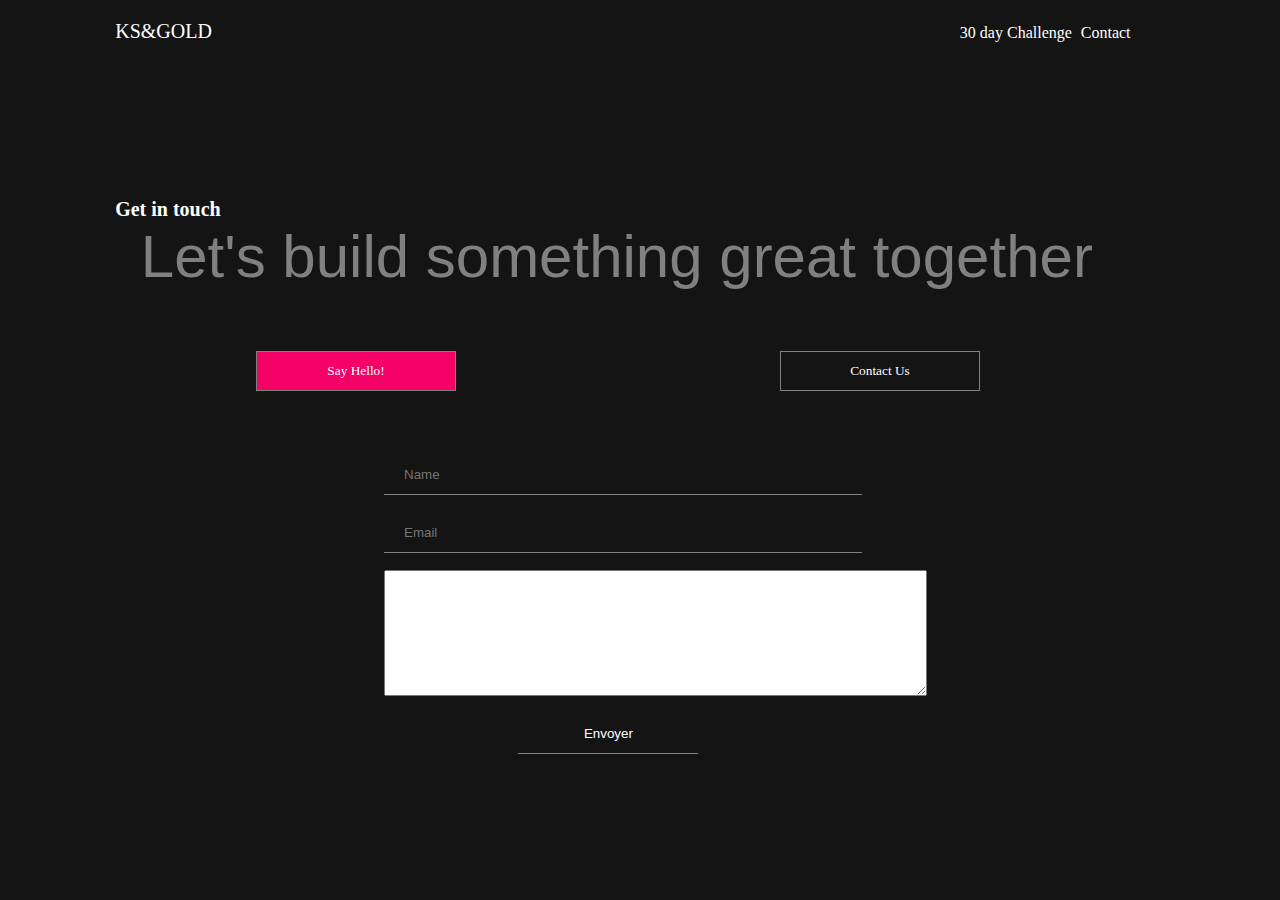
<file: contact.html>
<!DOCTYPE html>
<html lang="en">
<head>
    <meta charset="UTF-8">
    <meta name="viewport" content="width=device-width, initial-scale=1.0">
    <meta http-equiv="X-UA-Compatible" content="ie=edge">
    <link rel="icon" href="kslogo.png"/>
    <link rel="stylesheet" href="style.css">
    <title>KS&GOLD</title>
</head>
<body>
    <div class="menubarre">
        <p class="logosidebar"><a href="index.html">KS&GOLD</a></p>
        <ul class="blockli">
            <li><a href="30daychallenge.html" class="li1">30 day Challenge</a></li>
            <li><a href="contact.html" class="li2">Contact</a></li>
        </ul>
    </div>
    <div>
        <h1 class="getintouch">Get in touch</h1>
        <p class="touch">Let's build something great together</p>
        <div>
            <button class="bouttondirebjr">Say Hello!</button>
            <button class="contactUS">Contact Us</button>
        </div>
    </div>
    <div class="center">
        <form action="" method="POST">
            <input type="text"  placeholder="Name" required>
            <input type="email" placeholder="Email" required>
            <textarea rows="8" cols="65" class="textarea"></textarea>
            <button type="submit" class="Envoyer">Envoyer</button>
        </form>
    </div>
</body>
</html>
</file>
<file: style.css>
body
{
    margin: 0;
    padding: 0;
    background: #141414;
}
.logosidebar
{
    margin-left: 9%;
    font-family: 'Yu Gothic';
    font-size: 20px;
    color: white;
}
.logosidebar , ul
{
    display: inline-block;
}
ul
{
    margin-left: 55%;
}
.menubarre
{
    width: 100%;
    height: 70px;
}
a.p
{
    text-decoration: none;
}
a
{
    text-decoration: none;
    color: white;
}
li
{
    color: white;
    font-family: 'Segoe UI';
    display: inline-block;
}
.li2
{
    padding-left: 10%;
}
.explication
{
    color: white;
    font-family: 'Arial';
    width: 490px;
    font-size: 35px;
    margin-left: 9%;
}
.rules
{
    color: white;
    font-size: 35px;
    font-family: 'Arial';
    margin-left: 70%;
}
.li1:hover
{
    text-decoration: underline white;
    transform: 2s;
    cursor: pointer;
}
.li2:hover
{
    text-decoration: underline white;
    transform: 2s;
    cursor: pointer;
}
.getintouch
{
    margin-top: 10%;
    margin-left: 9%;
    font-size: 20px;
    color:white;
    font-family: 'Segoe UI';
}
.touch
{
    font-family: 'Arial';
    font-size: 60px;
    margin-top: -1%;
    margin-left: 11%;
    color: grey;
}
.bouttondirebjr
{
    height: 40px;
    font-family: 'Segoe UI';
    cursor: pointer;
    margin-left: 20%;
    color: white;
    border: 1px solid grey;
    background-color: rgb(245, 0, 102);
    width: 200px;
}
.contactUS
{
    height: 40px;
    font-family: 'Segoe UI';
    cursor: pointer;
    margin-left: 25%;
    color: white;
    border: 1px solid grey;
    background: none;
    width: 200px;
}
.bouttondirebjr, .contactUS
{
    display: inline-block;
}
.contactUS:hover
{
    transition: 1s;
    background-color: #81cead;
}
.center
{
    margin-left: 30%;
    margin-top: 5%;
}
input, .Envoyer
{
    padding: 12px 20px;
}
input, .Envoyer, .textarea
{
    display: block;
    margin-top: 2%;
}
input
{
    background: none;
    border-top: none;
    border-left: none;
    border-right: none;
    color: white;
    border-bottom: 1px solid grey;
    width: 438px;
}
.Envoyer
{
    background: none;
    border-top: none;
    border-left: none;
    border-right: none;
    color: white;
    border-bottom: 1px solid grey;
    margin-left: 15%;
    width: 180px;
}
.explanation
{
    color: grey;
    text-align: center;
    font-size: 60px;
    margin-top: 5%;
    font-family: 'Arial';
}
#heartofchallenge
{
    width: 638px;
    color: rgb(245, 0, 102);
    margin-left: 8%;
    margin-top: 4%;
}
#madiv
{
    margin-top: 3%;
    margin-left: 15%;
    color: white;
    font-size: 45px;
    font-family: 'Segoe UI';
}
#explaine
{
    margin-top: 2%;
    color: #B6F9C9;
    width: 880px;
    font-family: 'Arial';
    font-size: 30px;
    margin-left: 24%;
}
</file>
